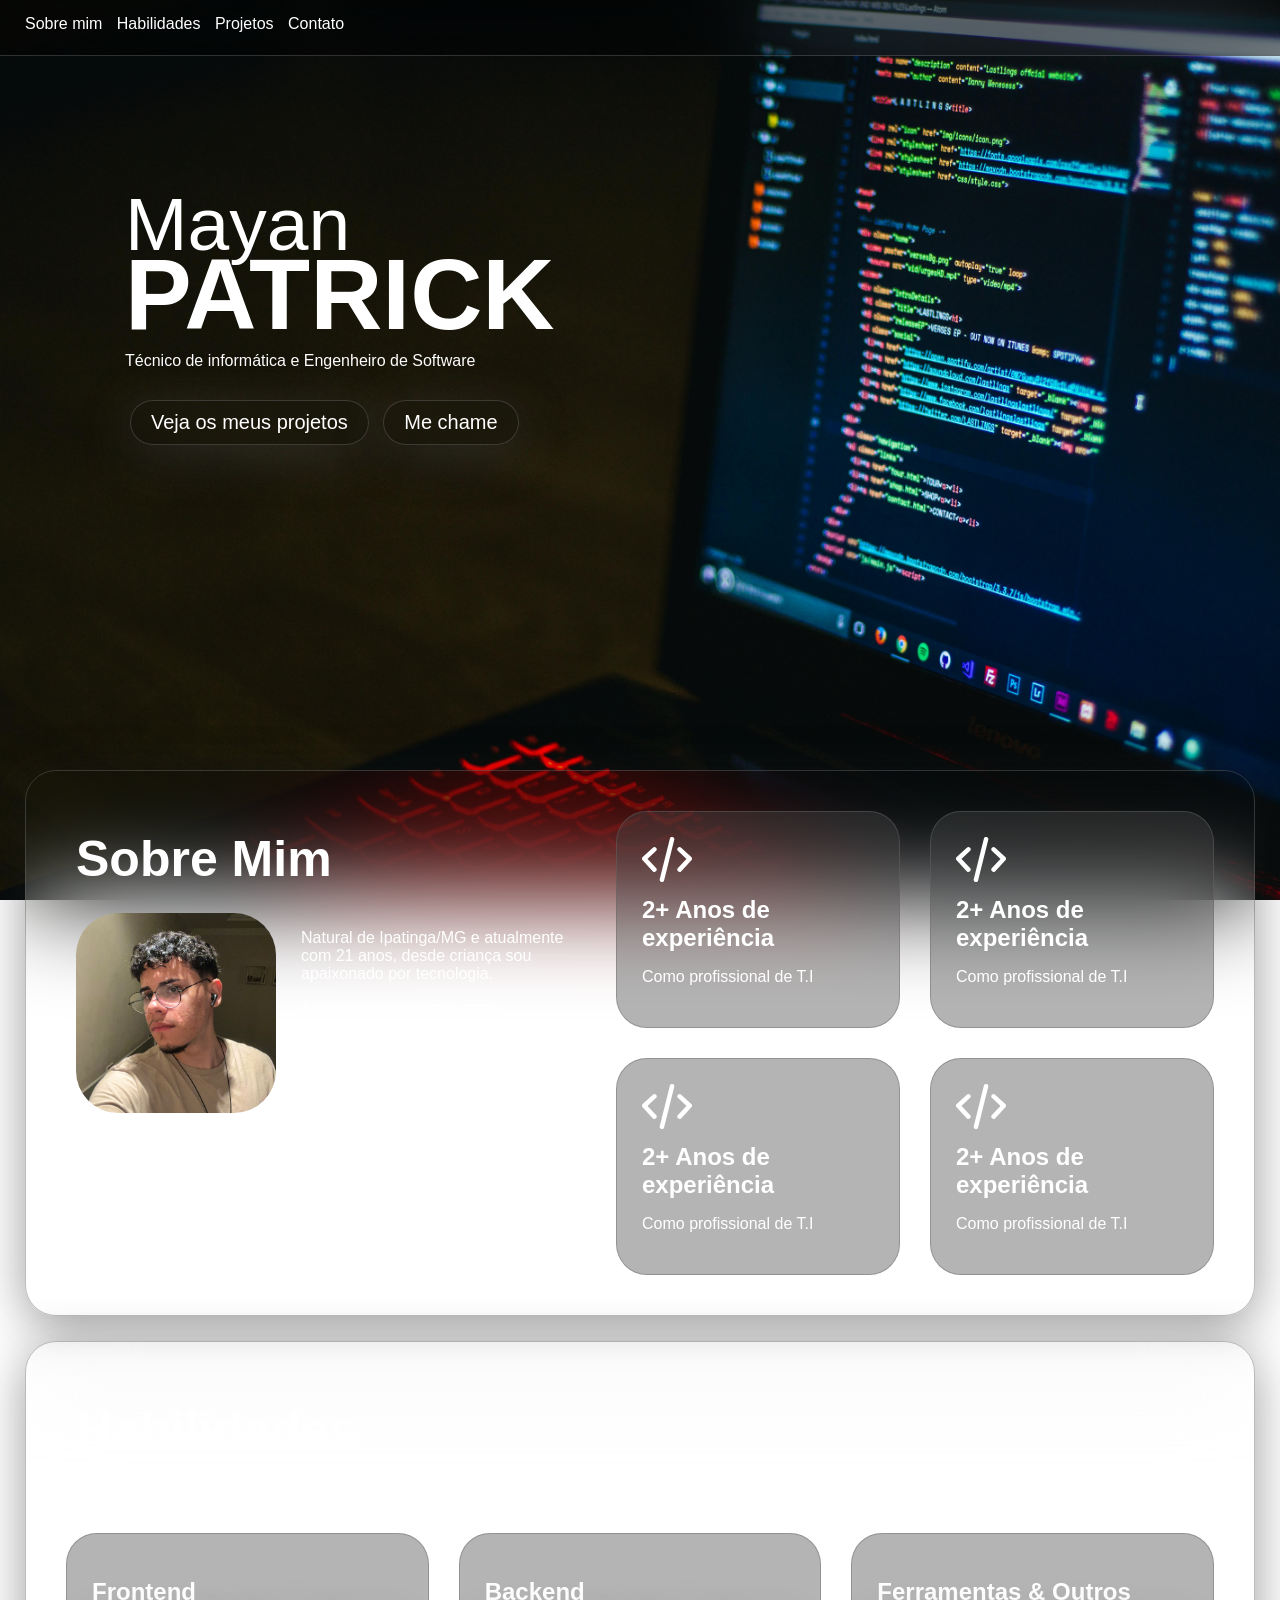
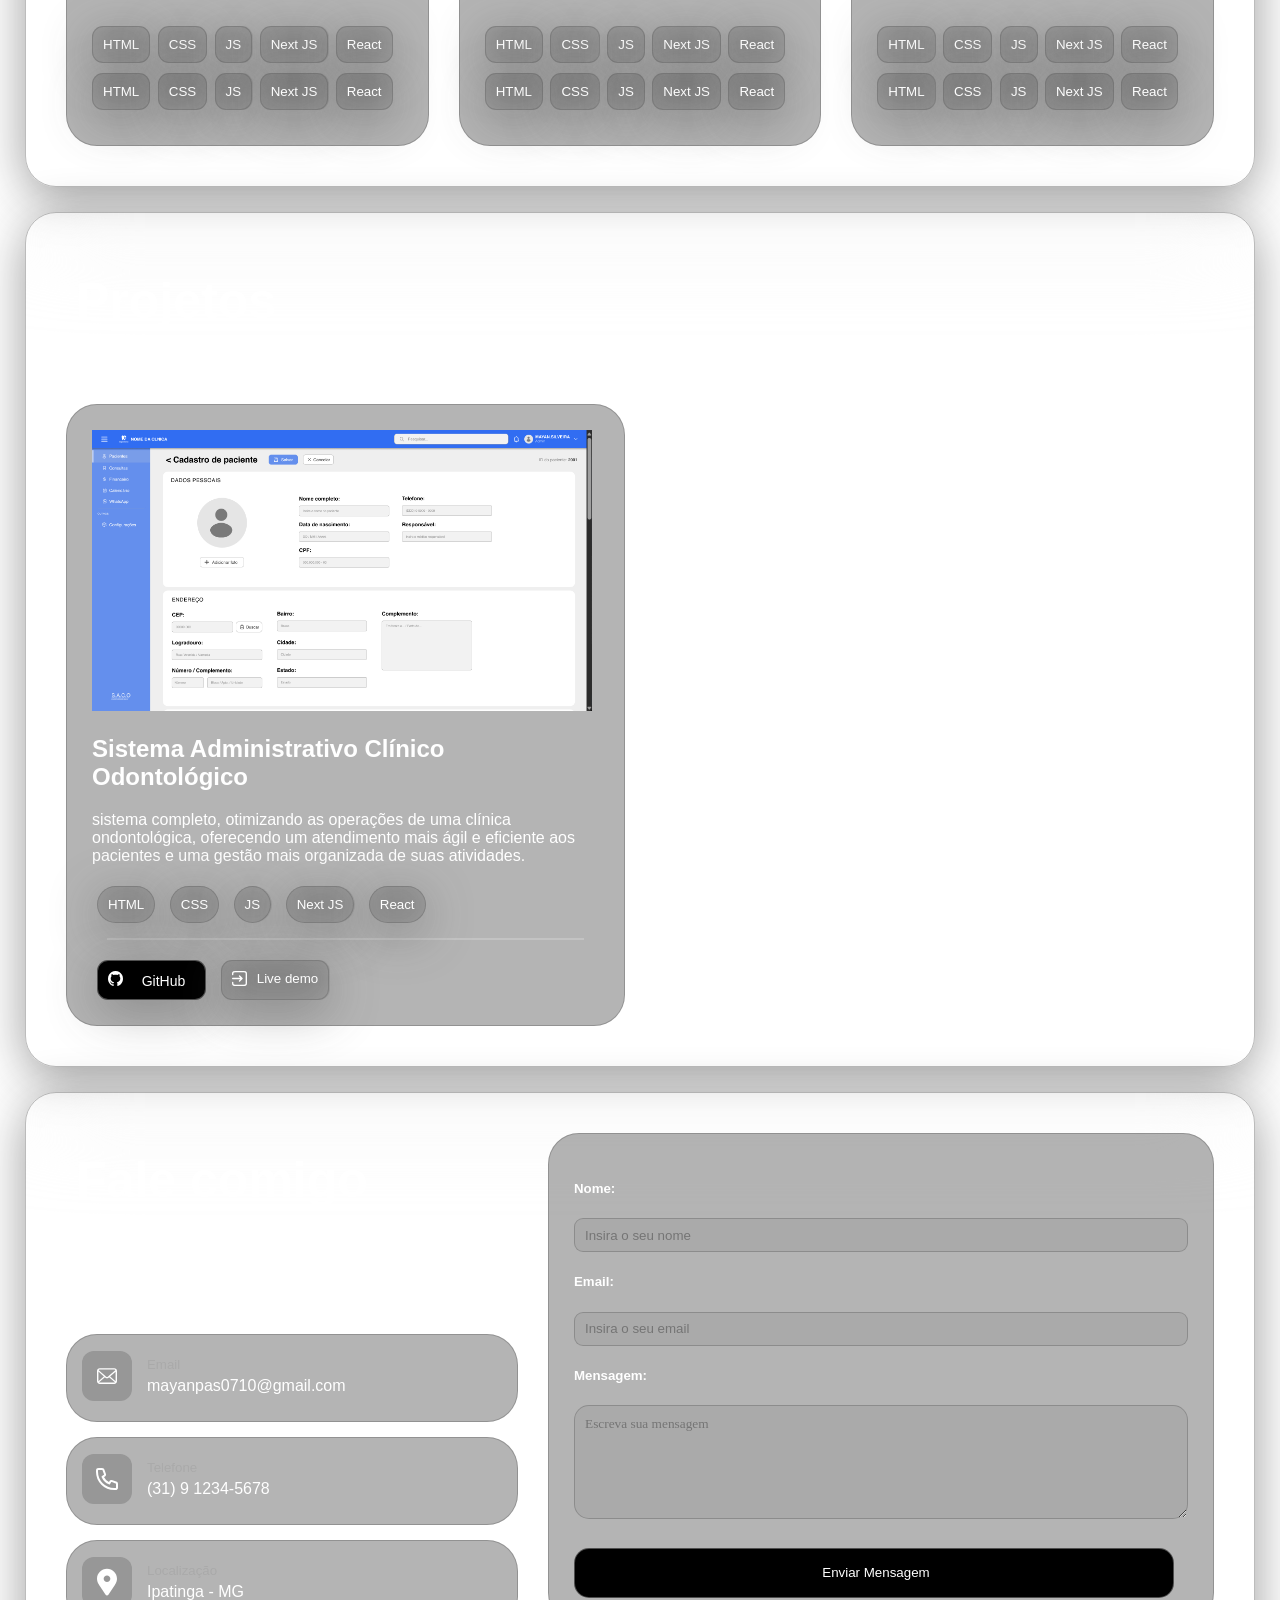
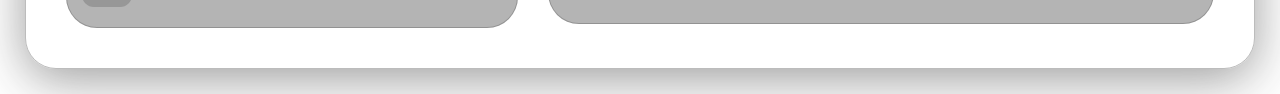
<file: index.html>
<!doctype html>
<html lang="en">
  <head>
    <meta charset="UTF-8" />
    <meta name="viewport" content="width=device-width, initial-scale=1.0" />
    <title>Mayan Patrick</title>
    <link rel="stylesheet" href="css/Transparente.css" />
  </head>
  <body>
    <div class="header-container">
      <nav>
        <a href="#sobre-mim">Sobre mim</a>
        <a href="#habilidades">Habilidades</a>
        <a href="#projetos">Projetos</a>
        <a href="#contato">Contato</a>
      </nav>
    </div>
    <div class="main-container">
      <main>
        <!-- Entrada-->

        <div class="container-1">
          <h1>Mayan</h1>
          <h2>Patrick</h2>
          <h4>Técnico de informática e Engenheiro de Software</h4>
          <button>
            <a href="#projetos">Veja os meus projetos</a>
          </button>
          <button>
            <a href="#contato">Me chame</a>
          </button>
        </div>

        <!-- Sobre mim -->

        <div id="sobre-mim" class="container-2">
          <div class="content-div">
            <div class="text-div">
              <h1>Sobre Mim</h1>
              <figure>
                <img src="img/IMG_2040.jpeg" alt="Meu retrato" />
                <p>
                  Natural de Ipatinga/MG e atualmente com 21 anos, desde criança
                  sou apaixonado por tecnologia.
                </p>
                <p>
                  Almejo seguir carreira como desenvolvedor. Sou proativo e
                  gosto de aprender
                </p>
                <p>
                  Tenho experiência prática com manutenção e montagem de
                  computadores, suporte técnico presencial e remoto e venda de
                  equipamentos de informática. Cursando Engenharia de Software
                  (3º Período) na UNILESTE. Experiência em Java, MySQL, SQL.
                  Tenho 21 anos e desde criança sou apaixonado por tecnologia.
                  Almejo seguir carreira como desenvolvedor. Sou proativo e
                  gosto de aprender.
                </p>
              </figure>
            </div>
            <div class="cards-div">
              <div class="block-1">
                <img src="img/Vector.svg" alt="Icon" />
                <h2>2+ Anos de experiência</h2>
                <p>Como profissional de T.I</p>
              </div>
              <div class="block-2">
                <img src="img/Vector.svg" alt="Icon" />
                <h2>2+ Anos de experiência</h2>
                <p>Como profissional de T.I</p>
              </div>
              <div class="block-3">
                <img src="img/Vector.svg" alt="Icon" />
                <h2>2+ Anos de experiência</h2>
                <p>Como profissional de T.I</p>
              </div>
              <div class="block-4">
                <img src="img/Vector.svg" alt="Icon" />
                <h2>2+ Anos de experiência</h2>
                <p>Como profissional de T.I</p>
              </div>
            </div>
          </div>
        </div>

        <!-- Habilidades -->

        <div id="habilidades" class="container-3">
          <div class="hab-content-div">
            <div class="text-div">
              <h1>Habilidades</h1>
              <p>
                A comprehensive toolkit for building modern, scalable
                applications
              </p>
            </div>
            <div class="hab-cards-div">
              <div class="hab-1">
                <h2>Frontend</h2>
                <button>HTML</button>
                <button>CSS</button>
                <button>JS</button>
                <button>Next JS</button>
                <button>React</button>
                <button>HTML</button>
                <button>CSS</button>
                <button>JS</button>
                <button>Next JS</button>
                <button>React</button>
              </div>
              <div class="hab-2">
                <h2>Backend</h2>
                <button>HTML</button>
                <button>CSS</button>
                <button>JS</button>
                <button>Next JS</button>
                <button>React</button>
                <button>HTML</button>
                <button>CSS</button>
                <button>JS</button>
                <button>Next JS</button>
                <button>React</button>
              </div>
              <div class="hab-3">
                <h2>Ferramentas & Outros</h2>
                <button>HTML</button>
                <button>CSS</button>
                <button>JS</button>
                <button>Next JS</button>
                <button>React</button>
                <button>HTML</button>
                <button>CSS</button>
                <button>JS</button>
                <button>Next JS</button>
                <button>React</button>
              </div>
            </div>
          </div>
        </div>

        <!-- Projetos -->

        <div id="projetos" class="container-4">
          <div class="projects-content-div">
            <div class="text-div">
              <h1>Projetos</h1>
              <p>
                A selection of my recent work showcasing various technologies
                and problem-solving approaches
              </p>
            </div>
            <div class="prj-cards-div">
              <div class="projeto-1">
                <img
                  src="img/Cadastro de pacientes 1.jpg"
                  alt="Tela de cadastro de pacientes"
                />
                <h2>Sistema Administrativo Clínico Odontológico</h2>
                <p>
                  sistema completo, otimizando as operações de uma clínica
                  ondontológica, oferecendo um atendimento mais ágil e eficiente
                  aos pacientes e uma gestão mais organizada de suas atividades.
                </p>
                <button>HTML</button>
                <button>CSS</button>
                <button>JS</button>
                <button>Next JS</button>
                <button>React</button>
                <hr class="separator" />
                <div class="other-buttons">
                  <button class="github">
                    <img src="img/github.svg" alt="" />
                    <a href="https://github.com/EmanuelScapim/S.A.C.O-">GitHub</a>
                  </button>
                  <button class="livedemo">
                    <figure>
                      <img src="img/exit.svg" alt="" />
                      <p>Live demo</p>
                    </figure>
                  </button>
                </div>
              </div>
            </div>
          </div>
        </div>

        <!-- Contato -->

        <div id="contato" class="container-5">
          <div class="cont-content-div">
            <div class="um">
              <div class="text-div">
              <h1>Fale comigo</h1>
              <p>
                Have a project in mind or want to collaborate? I'd love to hear
                from you!
              </p>
              <h2>Contatos</h2>
            </div>
            <div class="cont-cards-div-1">
              <div class="contact-card">
                <figure>
                  <img src="img/Email.svg" alt="" />
                </figure>
                <div class="text">
                  <h5>Email</h5>
                  <p>mayanpas0710@gmail.com</p>
                </div>
              </div>
              </div>
                  <div class="contact-card">
                <figure>
                  <img src="img/Phone.svg" alt="" />
                </figure>
                <div class="text">
                  <h5>Telefone</h5>
                  <p>(31) 9 1234-5678</p>
                </div>
              </div>
                  <div class="contact-card">
                <figure>
                  <img src="img/Location.svg" alt="" />
                </figure>
                <div class="text">
                  <h5>Localização</h5>
                  <p>Ipatinga - MG</p>
                </div>
              </div>
            </div>
            <div class="dois">
              <div class="form-div">
                <form action="">
                  <div>
                    <h5>Nome:</h5>
                    <input type="text" name="" id="" placeholder="Insira o seu nome">
                  </div>
                  <div>
                    <h5>Email:</h5>
                    <input type="text" placeholder="Insira o seu email">
                  </div>
                  <div>
                    <h5>Mensagem: </h5>
                    <textarea name="" id="" placeholder="Escreva sua mensagem"></textarea>
                  </div>
                  <div class="submit-button">
                    <input type="submit" name="" id="" value="Enviar Mensagem">
                  </div>
                </form>
              </div>
            </div>
            </div>
          </div>
        </div>
      </main>
    </div>
  </body>
</html>
</file>
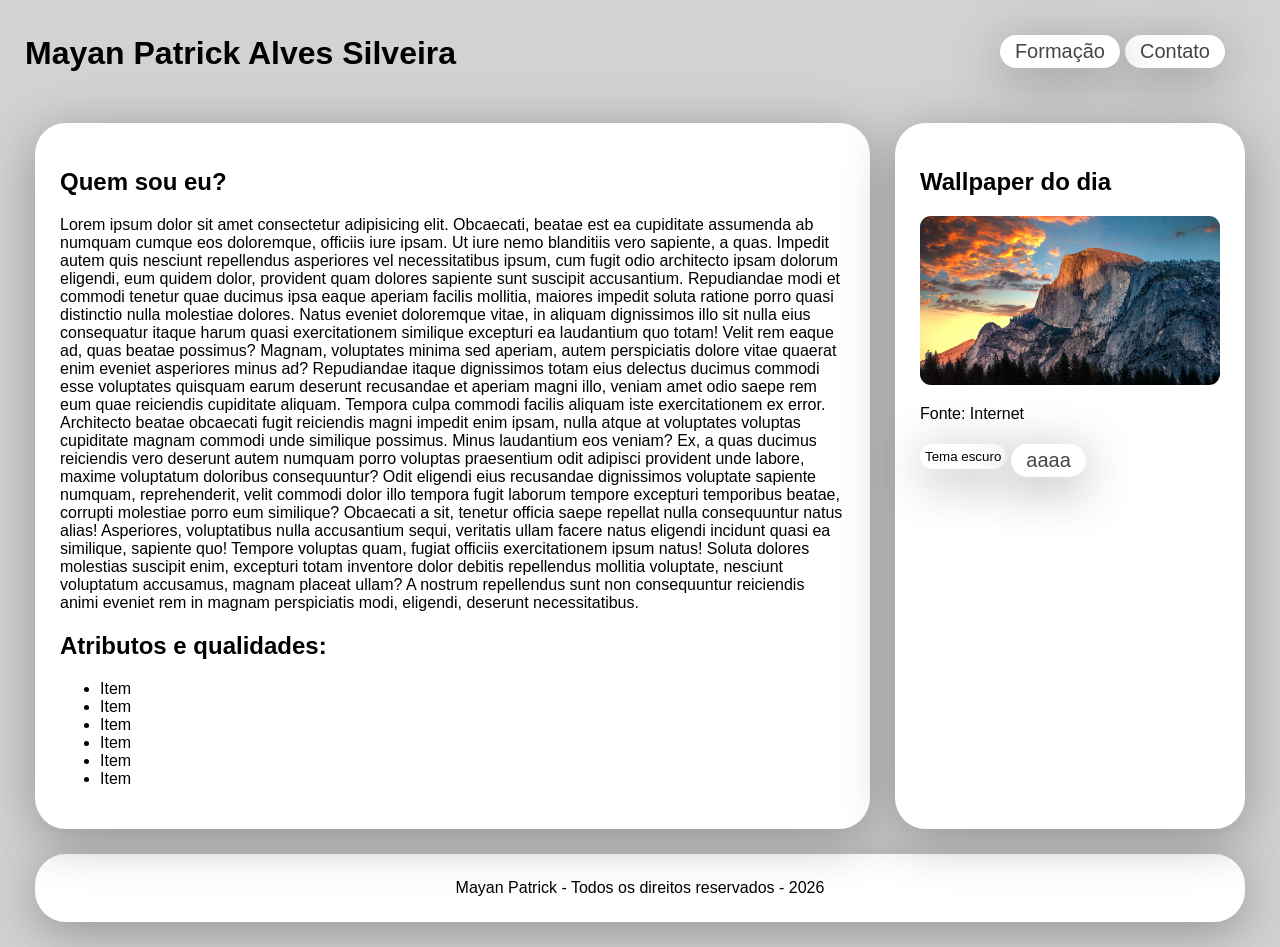
<file: index1.html>
<!doctype html>
<html lang="en">
  <head>
    <meta charset="UTF-8" />
    <meta name="viewport" content="width=device-width, initial-scale=1.0" />
    <title>Mayan Patrick</title>
    <link rel="stylesheet" href="css/styles.css" />
  </head>
  <body>
    <div class="header-container">
      <header>
        <h1 class="main-title">Mayan Patrick Alves Silveira</h1>
      </header>
      <nav>
        <button>
          <a href="contato.html">Contato</a>
        </button>
        <button>
          <a href="#" target="_blank">Formação</a>
        </button>
      </nav>
    </div>
    <div class="container">
      <div class="main-container">
        <main>
          <h2>Quem sou eu?</h2>
          <p>
            Lorem ipsum dolor sit amet consectetur adipisicing elit. Obcaecati,
            beatae est ea cupiditate assumenda ab numquam cumque eos doloremque,
            officiis iure ipsam. Ut iure nemo blanditiis vero sapiente, a quas.
            Impedit autem quis nesciunt repellendus asperiores vel
            necessitatibus ipsum, cum fugit odio architecto ipsam dolorum
            eligendi, eum quidem dolor, provident quam dolores sapiente sunt
            suscipit accusantium. Repudiandae modi et commodi tenetur quae
            ducimus ipsa eaque aperiam facilis mollitia, maiores impedit soluta
            ratione porro quasi distinctio nulla molestiae dolores. Natus
            eveniet doloremque vitae, in aliquam dignissimos illo sit nulla eius
            consequatur itaque harum quasi exercitationem similique excepturi ea
            laudantium quo totam! Velit rem eaque ad, quas beatae possimus?
            Magnam, voluptates minima sed aperiam, autem perspiciatis dolore
            vitae quaerat enim eveniet asperiores minus ad? Repudiandae itaque
            dignissimos totam eius delectus ducimus commodi esse voluptates
            quisquam earum deserunt recusandae et aperiam magni illo, veniam
            amet odio saepe rem eum quae reiciendis cupiditate aliquam. Tempora
            culpa commodi facilis aliquam iste exercitationem ex error.
            Architecto beatae obcaecati fugit reiciendis magni impedit enim
            ipsam, nulla atque at voluptates voluptas cupiditate magnam commodi
            unde similique possimus. Minus laudantium eos veniam? Ex, a quas
            ducimus reiciendis vero deserunt autem numquam porro voluptas
            praesentium odit adipisci provident unde labore, maxime voluptatum
            doloribus consequuntur? Odit eligendi eius recusandae dignissimos
            voluptate sapiente numquam, reprehenderit, velit commodi dolor illo
            tempora fugit laborum tempore excepturi temporibus beatae, corrupti
            molestiae porro eum similique? Obcaecati a sit, tenetur officia
            saepe repellat nulla consequuntur natus alias! Asperiores,
            voluptatibus nulla accusantium sequi, veritatis ullam facere natus
            eligendi incidunt quasi ea similique, sapiente quo! Tempore voluptas
            quam, fugiat officiis exercitationem ipsum natus! Soluta dolores
            molestias suscipit enim, excepturi totam inventore dolor debitis
            repellendus mollitia voluptate, nesciunt voluptatum accusamus,
            magnam placeat ullam? A nostrum repellendus sunt non consequuntur
            reiciendis animi eveniet rem in magnam perspiciatis modi, eligendi,
            deserunt necessitatibus.
          </p>
          <h2>Atributos e qualidades:</h2>
          <ul>
            <li>Item</li>
            <li>Item</li>
            <li>Item</li>
            <li>Item</li>
            <li>Item</li>
            <li>Item</li>
          </ul>
        </main>
      </div>
      <div class="aside-container">
        <aside>
          <h2>Wallpaper do dia</h2>
          <figure>
            <img
              src="img/697726.jpg"
              alt="Paisagem com uma montanha ao entardecer"
            />
            <p>Fonte: Internet</p>
          </figure>
          <button>Tema escuro</button>
          <button>
            <a href="transparente.html">aaaa</a>
          </button>
        </aside>
      </div>
    </div>
    <div class="footer-container">
      <footer>Mayan Patrick - Todos os direitos reservados - 2026</footer>
    </div>
  </body>
</html>
</file>
<file: css/Transparente.css>
html {
  background-image: url(img/pexels-danny-meneses-340146-943096.jpg);
  background-size: cover;
  background-attachment: fixed;
  font-family: "Segoe UI", Tahoma, Geneva, Verdana, sans-serif;
}

body {
  margin: 0;
}
/* HEADER */
.header-container {
  display: flex;
  height: 50px;
  position: relative;
  padding: 5px 25px 0;
  text-align: justify;
  position: sticky;
  top: 0;
  z-index: 1000;
  background-color: #00000071;
  backdrop-filter: blur(50px);
  border-bottom: solid #69696971 1px;
}

.header-container nav {
  padding-top: 10px;
  padding-right: 25px;
}
.header-container nav a {
  color: #fff;
  text-decoration: none;
  margin-right: 10px;
}

/* Botões gerais */

button {
  background-color: #2222221f;
  backdrop-filter: blur(20px);
  border: solid #69696971 1px;
  color: white;
  border-radius: 31px;
  padding: 10px;
  margin: 5px 5px 0;
  box-shadow: 0 10px 50px #45454571;
}

button:hover {
  background-color: #ffffff5e;
  /* padding: 10px;
  margin: -10px 0; */
}

button:active {
  background-color: rgba(36, 34, 161, 0.219);
}

button a {
  font-size: 20px;
  padding: 10px;
  color: #fff;
  text-decoration: none;
}

/* Títulos dos cards */

.text-div h1 {
  margin-left: 25px;
  margin-bottom: 0;
  font-size: 50px;
  font-family: "Segoe UI", Tahoma, Geneva, Verdana, sans-serif;
}
.text-div h2 {
  margin-left: 25px;
  margin-bottom: 0;
}

/* Textos dos cards */

.text-div p {
  margin-left: 25px;
  margin-bottom: 0;
}

/* Separador */
.separator {
  margin: 15px;
  border: 1px solid #ffffff34;
}

/* MAIN */
/* MAIN - Entrada */

.container-1 {
  color: white;
  padding: 25px;
  margin-top: 100px;
  margin-left: 100px;
  margin-bottom: 300px;
}

.container-1 h1 {
  font-size: 75px;
  font-weight: lighter;
  margin: 0;
  margin-bottom: -30px;
}
.container-1 h2 {
  font-size: 100px;
  font-weight: bold;
  text-transform: uppercase;
  margin: 0;
}
.container-1 h4 {
  margin: 0 0 25px;
  font-weight: lighter;
  position: relative;
}

/* MAIN - Sobre Mim */

.container-2 {
  background-color: #22222200;
  backdrop-filter: blur(50px);
  border: solid #69696971 1px;
  color: white;
  padding: 25px;
  margin: 25px;
  border-radius: 31px;
  box-shadow: 0 10px 50px #1f1f1f71;
}
.container-2 figure {
  margin: 0;
  padding: 25px;
}
.container-2 figure img {
  width: 200px;
  height: 200px;
  border-radius: 21%;
  object-fit: cover;
  float: inline-start;
  margin-right: 25px;
  margin-bottom: 15px;
}
.container-2 figure p {
  max-width: 500px;
  margin-left: 0;
}
.content-div {
  display: flex;
}

.cards-div {
  flex: 1;
  display: grid;
  grid-template-columns: repeat(2, 1fr);
  justify-self: end;
}
.block-1,
.block-2,
.block-3,
.block-4 {
  background-color: #45454567;
  backdrop-filter: blur(50px);
  border: solid #69696971 1px;
  color: white;
  padding: 25px;
  margin: 15px;
  border-radius: 31px;
}
.block-1 img,
.block-2 img,
.block-3 img,
.block-4 img {
  max-width: 50px;
  margin-bottom: 10px;
}
.block-1 h2,
.block-2 h2,
.block-3 h2,
.block-4 h2 {
  margin: 0;
}

/* Habilidades */

.container-3 {
  background-color: #22222200;
  backdrop-filter: blur(50px);
  border: solid #69696971 1px;
  color: white;
  padding: 25px;
  margin: 25px;
  border-radius: 31px;
  box-shadow: 0 10px 50px #1f1f1f71;
}
.hab-cards-div {
  margin-top: 25px;
  display: grid;
  grid-template-columns: repeat(3, 1fr);
}
.hab-1,
.hab-2,
.hab-3 {
  background-color: #45454567;
  backdrop-filter: blur(50px);
  border: solid #69696971 1px;
  color: white;
  padding: 25px;
  margin: 15px;
  border-radius: 31px;
}
.hab-1 button,
.hab-2 button,
.hab-3 button {
  border-radius: 11px;
  margin: 0;
  margin-right: 3px;
  margin-bottom: 10px;
}

/* Projetos */

.container-4 {
  background-color: #22222200;
  backdrop-filter: blur(50px);
  border: solid #69696971 1px;
  color: white;
  padding: 25px;
  margin: 25px;
  border-radius: 31px;
  box-shadow: 0 10px 50px #1f1f1f71;
}
.prj-cards-div {
  margin-top: 25px;
  display: grid;
  grid-template-columns: repeat(2, 1fr);
  justify-self: end;
}
.projeto-1 {
  background-color: #45454567;
  backdrop-filter: blur(50px);
  border: solid #69696971 1px;
  color: white;
  padding: 25px;
  margin: 15px;
  border-radius: 31px;
}
.projeto-1 img {
  max-width: 500px;
}
.projeto-1 img:hover{
  max-width: 600px;
}
.other-buttons button {
  padding: 10px;
  border-radius: 11px;
}
.github {
  background-color: #000;
  border: 1px solid #ffffff50;
}
.github a{
  font-size: 14px;
}
.github img {
  max-width: 15px;
  margin-right: 5px;
}
.livedemo img {
  max-width: 15px;
  margin-right: 10px;
}
.livedemo figure {
  margin: 0;
}
.livedemo p {
  float: right;
  margin: 0;
}

/* Contato */

.container-5 {
  background-color: #22222200;
  backdrop-filter: blur(50px);
  border: solid #69696971 1px;
  color: white;
  padding: 25px;
  margin: 25px;
  border-radius: 31px;
  box-shadow: 0 10px 50px #1f1f1f71;
}
.cont-content-div {
  display: flex;
}
.um {
  flex: 1;
}
.dois {
  flex: 1;
}
.cont-cards-div-1 {
  margin-top: 25px;
}

.contact-card {
  display: flex;
  background-color: #45454567;
  backdrop-filter: blur(50px);
  border: solid #69696971 1px;
  color: white;
  padding: 15px;
  padding-top: 0;
  padding-bottom: 0;
  margin: 15px;
  border-radius: 31px;
  /* max-width: 300px; */
}
.contact-card h5 {
  margin-bottom: 0;
  color: #aaaaaa;
  font-weight: 500;
}
.contact-card p {
  margin-top: 5px;
}
.contact-card figure {
  padding: 0;
  margin-left: 0;
  margin-right: 15px;
}
.contact-card figure img {
  max-width: 50px;
}
.contact-card:hover {
  background-color: #ffffff5e;
}
.form-div {
  background-color: #45454567;
  backdrop-filter: blur(50px);
  border: solid #69696971 1px;
  color: white;
  padding: 25px;
  margin: 15px;
  border-radius: 31px;
  /* max-width: 300px; */
}
.form-div input {
  background-color: #0000000e;
  color: #fff;
  padding-left: 10px;
  border: solid #69696971 1px;
  border-radius: 9px;
  height: 30px;
  width: 600px;
}

.form-div textarea {
  background-color: #0000000e;
  color: #fff;
  padding-left: 10px;
  padding-top: 10px;
  font-family: segoe UI;
  border: solid #69696971 1px;
  border-radius: 15px;
  height: 100px;
  width: 600px;
}
.submit-button {
  /* justify-self: center; */
}
.submit-button input {
  background-color: #000;
  color: #fff;
  border: solid #b1b1b171 1px;
  border-radius: 15px;
  margin-top: 25px;
  height: 50px;
}
.submit-button input:hover {
  background-color: #ffffff5e;
}
</file>
<file: css/styles.css>
html{
    background-color: #d2d2d1 ;
    font-family: Helvetica;
}

body{
    margin: 0;
}


.header-container{
    display: flex;
    position: relative;
    padding: 5px 25px 0;
    text-align: justify;
    position: sticky;
    top: 0;
    z-index: 1000;
    background-color: #e5e5e500;
    backdrop-filter: blur(10px);
}

.header-background{
    background-color: red;
}

.main-title{
    flex: 3;
    font-weight: bolder;
    color: black;
    margin-top: 30px;
}

.header-container nav{
    flex: 1;
    padding: 25px 25px 25px;
}

button{
    float: right;
    background-color: white;
    border: none;
    border-radius: 31px;
    padding: 5px;
    margin: 5px;
    margin-left: 0;
    box-shadow: 0 10px 50px #45454571;
}

button:hover{
    background-color: #e5e5e5;
    padding: 10px;
    margin: -10px 0;
}

button:active{
    background-color: rgba(36, 34, 161, 0.219);
}

button a{
    font-size: 20px;
    padding: 10px;
    color: #454545;
    text-decoration: none;
}

.container{
    padding: 25px 35px 0;
    display: flex;
}

.main-container{
    background-color: white;
    flex: 3;
    padding: 25px;
    border-radius: 31px;
    box-shadow: 0 10px 50px #45454571;
}

.aside-container{
    flex: 1;
    background-color: white;
    padding: 25px;
    margin: 0 0 0 25px;
    border-radius: 31px;
    box-shadow: 0 10px 50px #45454571;
}

.aside-container figure{
    text-align: justify;
    margin: 0;
}

.aside-container figure img{
    max-width: 300px;
    border-radius: 11px;
    /* box-shadow: 0 10px 50px #45454571; */
}

.aside-container button{
    float:left;
}

.footer-container{
    background-color: white;
    margin: 25px 35px;
    padding: 25px;
    text-align: center;
    border-radius: 31px;
    box-shadow: 0 10px 50px #45454571;
}

/* .aside-container{
    background-color: white;
    margin: 25px 35px;
    padding: 25px;
    float: left;
} */
</file>
